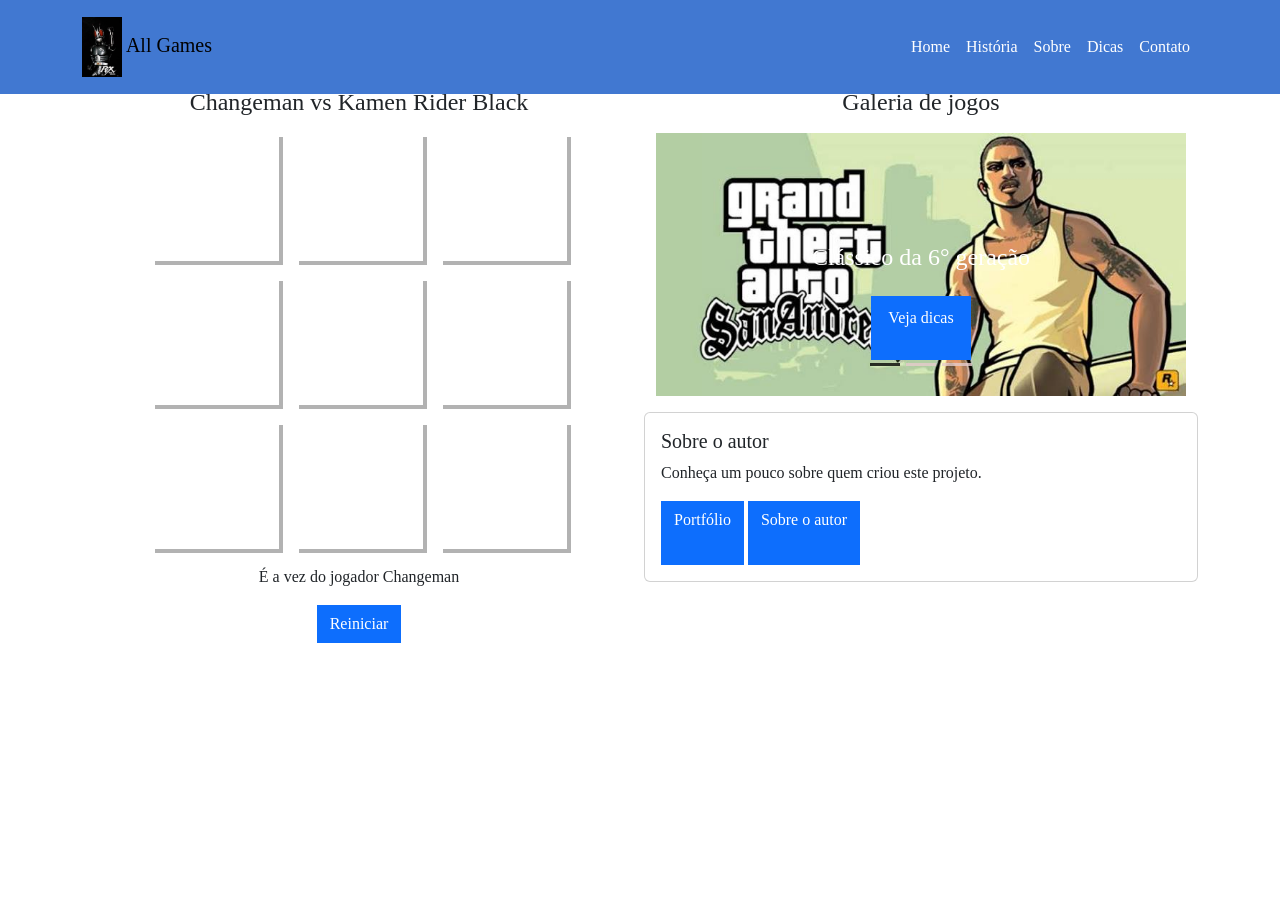
<file: -esse-aqui-wagner-main/-esse-aqui-wagner-main/tictactoe_boot-master/index.html>
<!DOCTYPE html>
<html lang="pt-br">

<head>
    <meta charset="UTF-8">
    <meta name="viewport" content="width=device-width, initial-scale=1.0, shrink-to-fit=no">
    <meta name="author" content="Nicolas Pires">
    <title>Batalha dos Herois</title>

    <!-- Fonte do projeto -->
    <link rel="preconnect" href="https://fonts.googleapis.com">
    <link rel="preconnect" href="https://fonts.gstatic.com" crossorigin>
    <link href="https://fonts.googleapis.com/css2?family=Nosifer&display=swap" rel="stylesheet">

    <!-- Bootstrap CSS -->
    <link href="https://cdn.jsdelivr.net/npm/bootstrap@5.3.2/dist/css/bootstrap.min.css" rel="stylesheet">

    <!-- Bootstrap Icons -->
    <link rel="stylesheet" href="https://cdn.jsdelivr.net/npm/bootstrap-icons@1.11.1/font/bootstrap-icons.css">

    <!-- CSS do projeto -->
    <link rel="stylesheet" href="css/mystyle.css">
</head>

<body>

<header>
    <nav class="navbar navbar-expand-lg fixed-top bg-cor-que-eu-quero">
        <section class="container py-1">

            <a class="navbar-brand" href="index.html">
                <img class="img-fluid" width="40" src="images/kamen rider black rx.jfif" alt="Kamen Rider Black RX">
                <span>All Games</span>
            </a>

            <button type="button" class="navbar-toggler" data-bs-toggle="collapse"
                data-bs-target="#navbar-items">
                <i class="bi bi-filter-square-fill"></i>
            </button>

            <section class="collapse navbar-collapse" id="navbar-items">
                <ul class="navbar-nav me-auto mb-0 mb-lg-0">
                    <li class="nav-item"><a class="nav-link" href="index.html">Home</a></li>
                    <li class="nav-item"><a class="nav-link" href="historia.html">História</a></li>
                    <li class="nav-item"><a class="nav-link" href="sobre.html">Sobre</a></li>
                    <li class="nav-item"><a class="nav-link" href="dicas.html">Dicas</a></li>
                    <li class="nav-item"><a class="nav-link" href="contato.html">Contato</a></li>
                </ul>
            </section>

        </section>
    </nav>
</header>

<main class="principal">

    <section class="container" id="container-top">

        <section class="row g-2">

            <!-- JOGO DA VELHA -->
            <section class="col-12 col-md-6" id="titulo">

                <section class="col-12 text-center">
                    <h4 class="primary-color">Changeman vs Kamen Rider Black</h4>
                </section>

                <section class="tabuleiro">
                    <section class="celula" data-celula></section>
                    <section class="celula" data-celula></section>
                    <section class="celula" data-celula></section>
                    <section class="celula" data-celula></section>
                    <section class="celula" data-celula></section>
                    <section class="celula" data-celula></section>
                    <section class="celula" data-celula></section>
                    <section class="celula" data-celula></section>
                    <section class="celula" data-celula></section>
                </section>

                <section class="status text-center mt-2">
                    <p>É a vez do jogador Changeman</p>
                </section>

                <section class="reset-button text-center mt-2">
                    <button class="btn btn-primary" id="reset-button">Reiniciar</button>
                </section>

            </section>

            <!-- SLIDESHOW -->
            <section class="col-12 col-md-6" id="titulo">

                <section class="col-12 text-center">
                    <h4 class="primary-color">Galeria de jogos</h4>
                </section>

                <section class="container" id="container-carousel">

                    <section class="carousel slide" id="slider"
                        data-bs-ride="carousel" data-bs-interval="3000">

                        <section class="carousel-indicators">
                            <button type="button" class="active" data-bs-target="#slider"
                                data-bs-slide-to="0"></button>
                            <button type="button" data-bs-target="#slider"
                                data-bs-slide-to="1"></button>
                            <button type="button" data-bs-target="#slider"
                                data-bs-slide-to="2"></button>
                        </section>

                        <section class="carousel-inner">

                            <section class="carousel-item active">
                                <img class="d-block w-100" src="images/images.jfif" alt="GTA San Andreas">
                                <section class="carousel-caption">
                                    <h4>Clássico da 6° geração</h4>
                                    <a href="dicas.html" class="btn btn-primary">Veja dicas</a>
                                </section>
                            </section>

                            <section class="carousel-item">
                                <img class="d-block w-100" src="images/Kamne rider black 2.jfif" alt="kamen Rider Black">
                                <section class="carousel-caption">
                                    <h4>Clássicos da Manchete</h4>
                                    <a href="historia.html" class="btn btn-primary">Veja História</a>
                                </section>
                            </section>

                            <section class="carousel-item">
                                <img class="d-block w-100" src="images/yu yu hakusho.jfif" alt="Videogame">
                                <section class="carousel-caption">
                                    <h4>Melhor Anime de Todos</h4>
                                    <a href="sobre.html" class="btn btn-primary">Sobre o autor</a>
                                </section>
                            </section>

                        </section>

                    </section>
                </section>

                <!-- CARTÃO DO AUTOR -->
                <section class="col-12 mb-3 mb-sm-0">
                    <section class="card">
                        <section class="card-body">
                            <h5 class="card-title">Sobre o autor</h5>
                            <p class="card-text">
                                Conheça um pouco sobre quem criou este projeto.
                            </p>
                            <a href="sobre.html" class="btn btn-primary">Portfólio</a>
                            <a href="contato.html" class="btn btn-primary">Sobre o autor</a>
                        </section>
                    </section>
                </section>

            </section>

        </section>
    </section>
</main>

<!-- Bootstrap JS -->
<script src="https://cdn.jsdelivr.net/npm/bootstrap@5.3.2/dist/js/bootstrap.bundle.min.js"></script>

<!-- JS do projeto -->
<script src="js/myscript.js"></script>

</body>
</html>
</file>
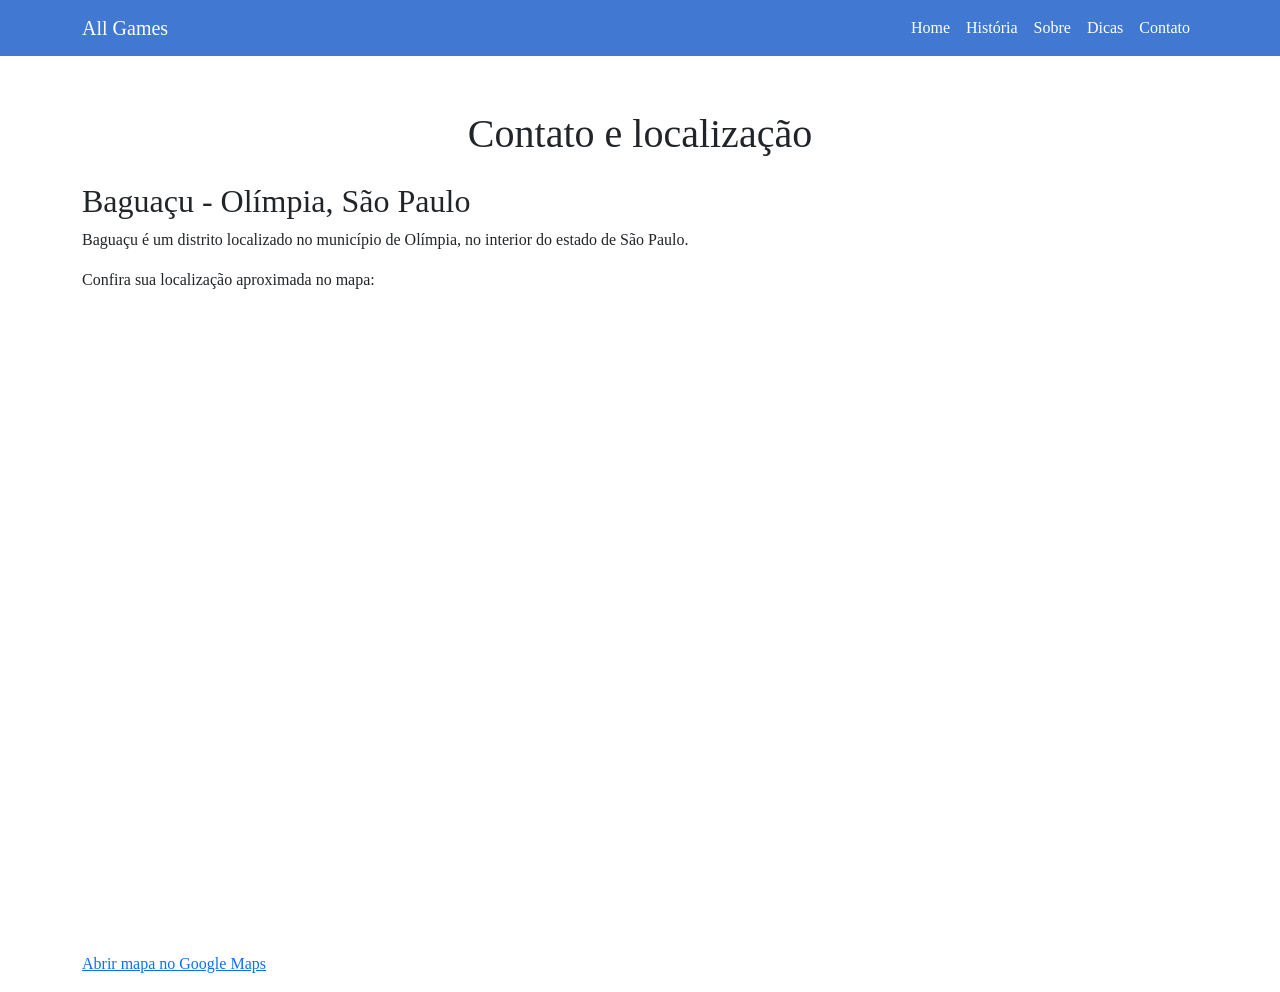
<file: -esse-aqui-wagner-main/-esse-aqui-wagner-main/tictactoe_boot-master/contato.html>
<!DOCTYPE html>
<html lang="pt-br">
<head>
    <meta charset="UTF-8">
    <meta name="viewport" content="width=device-width, initial-scale=1.0">

    <title>Contato - All Games</title>

    <link href="https://cdn.jsdelivr.net/npm/bootstrap@5.3.2/dist/css/bootstrap.min.css" rel="stylesheet">
    <link rel="stylesheet" href="https://cdn.jsdelivr.net/npm/bootstrap-icons@1.11.1/font/bootstrap-icons.css">
    <link rel="stylesheet" href="css/mystyle.css">
</head>

<body>

<header>
    <nav class="navbar navbar-expand-lg fixed-top bg-cor-que-eu-quero">
        <div class="container">
            <a class="navbar-brand text-white" href="index.html">All Games</a>

            <button class="navbar-toggler" type="button" data-bs-toggle="collapse" data-bs-target="#menu">
                <span class="navbar-toggler-icon"></span>
            </button>

            <div class="collapse navbar-collapse" id="menu">
                <ul class="navbar-nav ms-auto">
                    <li class="nav-item"><a class="nav-link" href="index.html">Home</a></li>
                    <li class="nav-item"><a class="nav-link" href="historia.html">História</a></li>
                    <li class="nav-item"><a class="nav-link" href="sobre.html">Sobre</a></li>
                    <li class="nav-item"><a class="nav-link" href="dicas.html">Dicas</a></li>
                    <li class="nav-item"><a class="nav-link" href="contato.html">Contato</a></li>
                </ul>
            </div>
        </div>
    </nav>
</header>

<main class="container" style="margin-top: 110px;">

    <h1 class="text-center mb-4">Contato e localização</h1>

    <h2>Baguaçu - Olímpia, São Paulo</h2>

    <p>
        Baguaçu é um distrito localizado no município de Olímpia,
        no interior do estado de São Paulo.
    </p>

    <p>
        Confira sua localização aproximada no mapa:
    </p>

    <div class="ratio ratio-16x9">
        <iframe
            src="https://maps.google.com/maps?q=Bagua%C3%A7u%2C%20Ol%C3%ADmpia%20-%20SP&output=embed"
            title="Mapa de Baguaçu"
            loading="lazy"
            allowfullscreen>
        </iframe>
    </div>

    <p class="mt-3">
        <a href="https://www.google.com/maps/search/?api=1&query=Bagua%C3%A7u%2C+Ol%C3%ADmpia%2C+SP"
           target="_blank" rel="noopener">
            Abrir mapa no Google Maps
        </a>
    </p>

</main>

<script src="https://cdn.jsdelivr.net/npm/bootstrap@5.3.2/dist/js/bootstrap.bundle.min.js"></script>

</body>
</html>
</file>
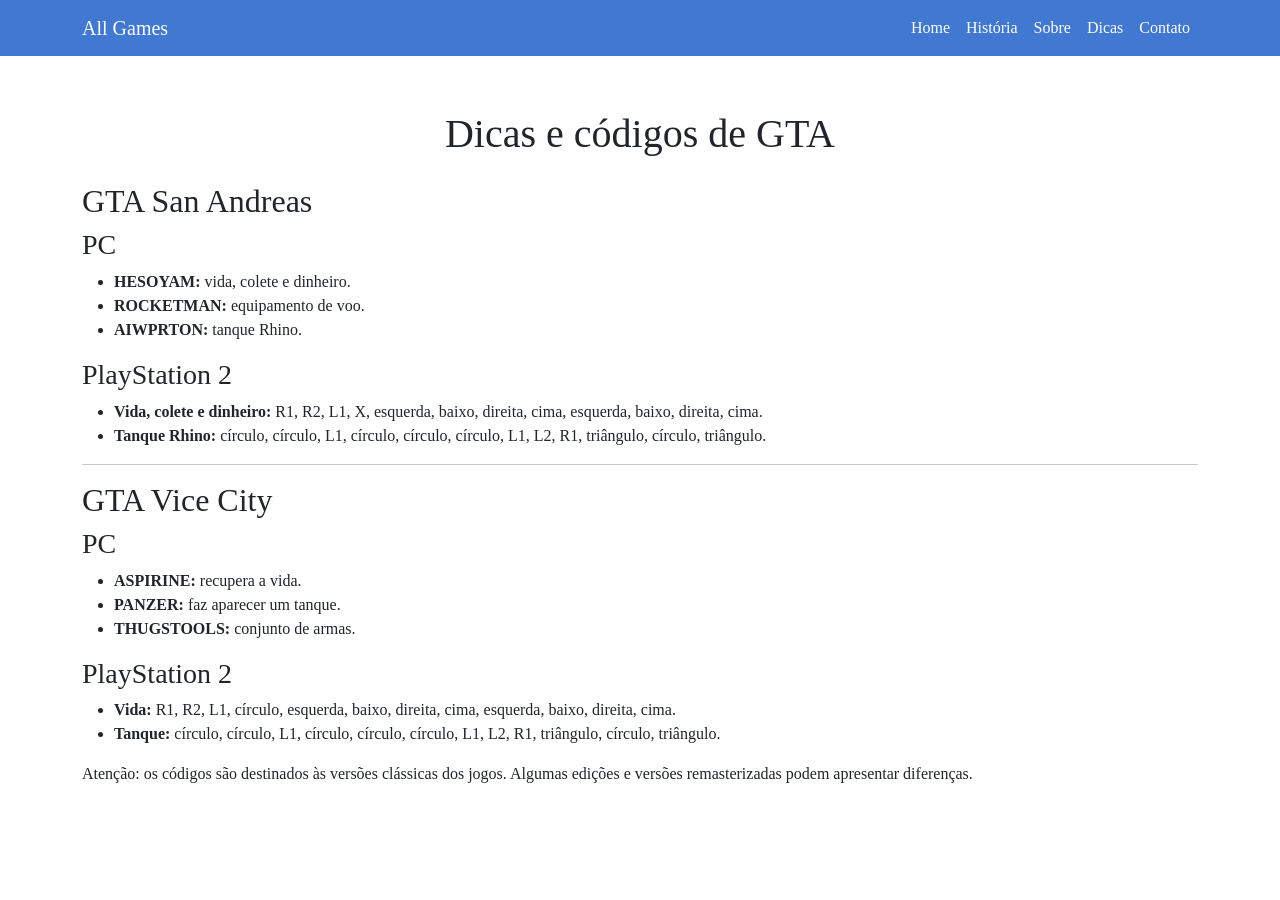
<file: -esse-aqui-wagner-main/-esse-aqui-wagner-main/tictactoe_boot-master/dicas.html>
<!DOCTYPE html>
<html lang="pt-br">
<head>
    <meta charset="UTF-8">
    <meta name="viewport" content="width=device-width, initial-scale=1.0">

    <title>Dicas - All Games</title>

    <link href="https://cdn.jsdelivr.net/npm/bootstrap@5.3.2/dist/css/bootstrap.min.css" rel="stylesheet">
    <link rel="stylesheet" href="https://cdn.jsdelivr.net/npm/bootstrap-icons@1.11.1/font/bootstrap-icons.css">
    <link rel="stylesheet" href="css/mystyle.css">
</head>

<body>

<header>
    <nav class="navbar navbar-expand-lg fixed-top bg-cor-que-eu-quero">
        <div class="container">
            <a class="navbar-brand text-white" href="index.html">All Games</a>

            <button class="navbar-toggler" type="button" data-bs-toggle="collapse" data-bs-target="#menu">
                <span class="navbar-toggler-icon"></span>
            </button>

            <div class="collapse navbar-collapse" id="menu">
                <ul class="navbar-nav ms-auto">
                    <li class="nav-item"><a class="nav-link" href="index.html">Home</a></li>
                    <li class="nav-item"><a class="nav-link" href="historia.html">História</a></li>
                    <li class="nav-item"><a class="nav-link" href="sobre.html">Sobre</a></li>
                    <li class="nav-item"><a class="nav-link" href="dicas.html">Dicas</a></li>
                    <li class="nav-item"><a class="nav-link" href="contato.html">Contato</a></li>
                </ul>
            </div>
        </div>
    </nav>
</header>

<main class="container" style="margin-top: 110px;">

    <h1 class="text-center mb-4">Dicas e códigos de GTA</h1>

    <h2>GTA San Andreas</h2>

    <h3>PC</h3>

    <ul>
        <li><strong>HESOYAM:</strong> vida, colete e dinheiro.</li>
        <li><strong>ROCKETMAN:</strong> equipamento de voo.</li>
        <li><strong>AIWPRTON:</strong> tanque Rhino.</li>
    </ul>

    <h3>PlayStation 2</h3>

    <ul>
        <li>
            <strong>Vida, colete e dinheiro:</strong>
            R1, R2, L1, X, esquerda, baixo, direita, cima,
            esquerda, baixo, direita, cima.
        </li>
        <li>
            <strong>Tanque Rhino:</strong>
            círculo, círculo, L1, círculo, círculo,
            círculo, L1, L2, R1, triângulo, círculo,
            triângulo.
        </li>
    </ul>

    <hr>

    <h2>GTA Vice City</h2>

    <h3>PC</h3>

    <ul>
        <li><strong>ASPIRINE:</strong> recupera a vida.</li>
        <li><strong>PANZER:</strong> faz aparecer um tanque.</li>
        <li><strong>THUGSTOOLS:</strong> conjunto de armas.</li>
    </ul>

    <h3>PlayStation 2</h3>

    <ul>
        <li>
            <strong>Vida:</strong>
            R1, R2, L1, círculo, esquerda, baixo,
            direita, cima, esquerda, baixo, direita, cima.
        </li>
        <li>
            <strong>Tanque:</strong>
            círculo, círculo, L1, círculo, círculo,
            círculo, L1, L2, R1, triângulo, círculo,
            triângulo.
        </li>
    </ul>

    <p>
        Atenção: os códigos são destinados às versões clássicas
        dos jogos. Algumas edições e versões remasterizadas podem
        apresentar diferenças.
    </p>

</main>

<script src="https://cdn.jsdelivr.net/npm/bootstrap@5.3.2/dist/js/bootstrap.bundle.min.js"></script>

</body>
</html>
</file>
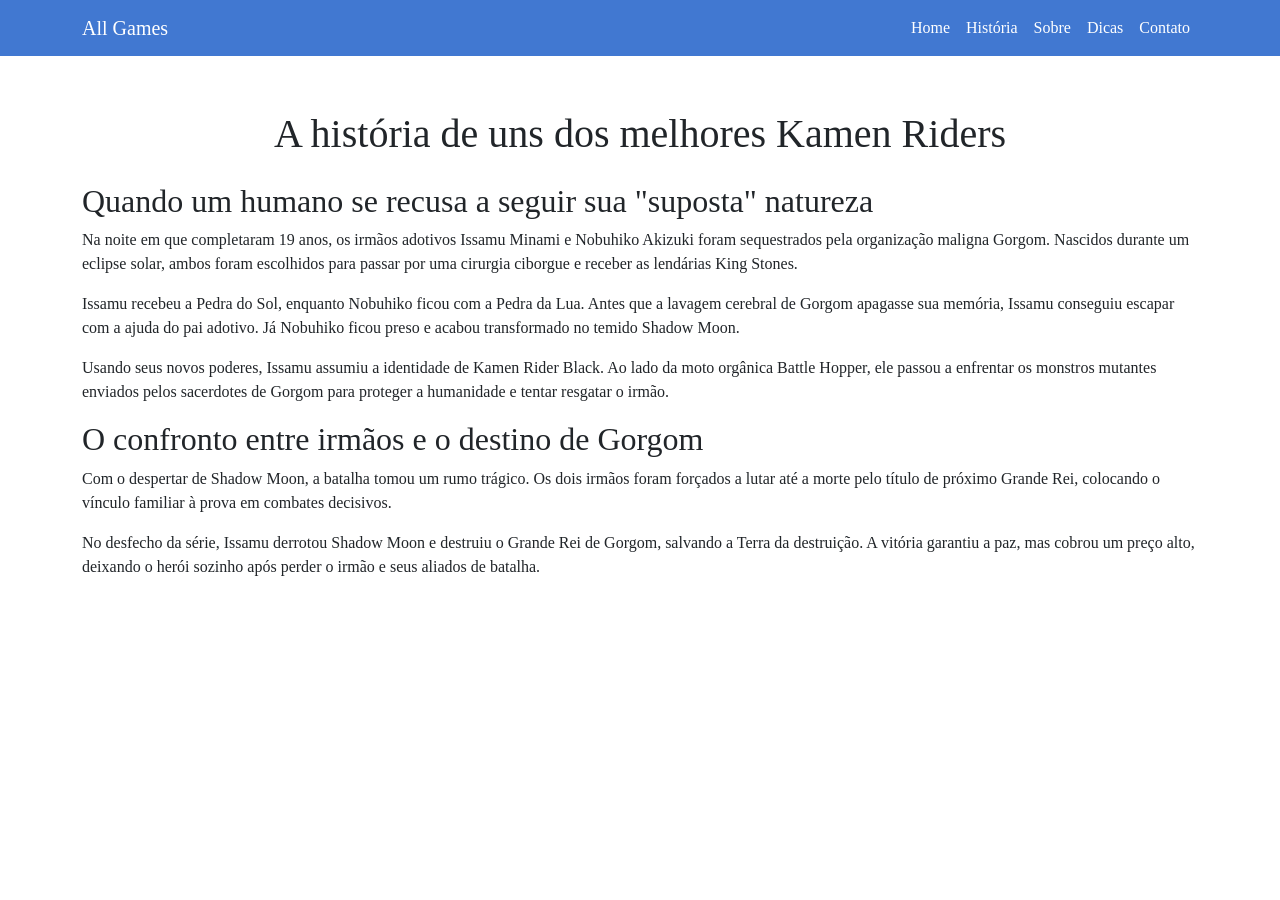
<file: -esse-aqui-wagner-main/-esse-aqui-wagner-main/tictactoe_boot-master/historia.html>
<!DOCTYPE html>
<html lang="pt-br">
<head>
    <meta charset="UTF-8">
    <meta name="viewport" content="width=device-width, initial-scale=1.0">

    <title>História - All Games</title>

    <link href="https://cdn.jsdelivr.net/npm/bootstrap@5.3.2/dist/css/bootstrap.min.css" rel="stylesheet">

    <link rel="stylesheet" href="https://cdn.jsdelivr.net/npm/bootstrap-icons@1.11.1/font/bootstrap-icons.css">

    <link rel="stylesheet" href="css/mystyle.css">
</head>

<body>

<header>
    <nav class="navbar navbar-expand-lg fixed-top bg-cor-que-eu-quero">
        <div class="container">
            <a class="navbar-brand text-white" href="index.html">All Games</a>

            <button class="navbar-toggler" type="button" data-bs-toggle="collapse" data-bs-target="#menu">
                <span class="navbar-toggler-icon"></span>
            </button>

            <div class="collapse navbar-collapse" id="menu">
                <ul class="navbar-nav ms-auto">
                    <li class="nav-item"><a class="nav-link" href="index.html">Home</a></li>
                    <li class="nav-item"><a class="nav-link" href="historia.html">História</a></li>
                    <li class="nav-item"><a class="nav-link" href="sobre.html">Sobre</a></li>
                    <li class="nav-item"><a class="nav-link" href="dicas.html">Dicas</a></li>
                    <li class="nav-item"><a class="nav-link" href="contato.html">Contato</a></li>
                </ul>
            </div>
        </div>
    </nav>
</header>

<main class="container" style="margin-top: 110px;">

    <h1 class="text-center mb-4">A história de uns dos melhores Kamen Riders</h1>

    <h2>Quando um humano se recusa a seguir sua "suposta" natureza</h2>

    <p>
        Na noite em que completaram 19 anos, os irmãos adotivos Issamu Minami
        e Nobuhiko Akizuki foram sequestrados pela organização maligna Gorgom.
        Nascidos durante um eclipse solar, ambos foram escolhidos para passar
        por uma cirurgia ciborgue e receber as lendárias King Stones.
    </p>

    <p>
        Issamu recebeu a Pedra do Sol, enquanto Nobuhiko ficou com a Pedra da
        Lua. Antes que a lavagem cerebral de Gorgom apagasse sua memória, Issamu
        conseguiu escapar com a ajuda do pai adotivo. Já Nobuhiko ficou preso e
        acabou transformado no temido Shadow Moon.
    </p>

    <p>
        Usando seus novos poderes, Issamu assumiu a identidade de Kamen Rider
        Black. Ao lado da moto orgânica Battle Hopper, ele passou a enfrentar os
        monstros mutantes enviados pelos sacerdotes de Gorgom para proteger a
        humanidade e tentar resgatar o irmão.
    </p>

    <h2>O confronto entre irmãos e o destino de Gorgom</h2>

    <p>
        Com o despertar de Shadow Moon, a batalha tomou um rumo trágico. Os dois
        irmãos foram forçados a lutar até a morte pelo título de próximo Grande
        Rei, colocando o vínculo familiar à prova em combates decisivos.
    </p>

    <p>
        No desfecho da série, Issamu derrotou Shadow Moon e destruiu o Grande Rei
        de Gorgom, salvando a Terra da destruição. A vitória garantiu a paz,
        mas cobrou um preço alto, deixando o herói sozinho após perder o irmão
        e seus aliados de batalha.
    </p>


</main>

<script src="https://cdn.jsdelivr.net/npm/bootstrap@5.3.2/dist/js/bootstrap.bundle.min.js"></script>

</body>
</html>
</file>
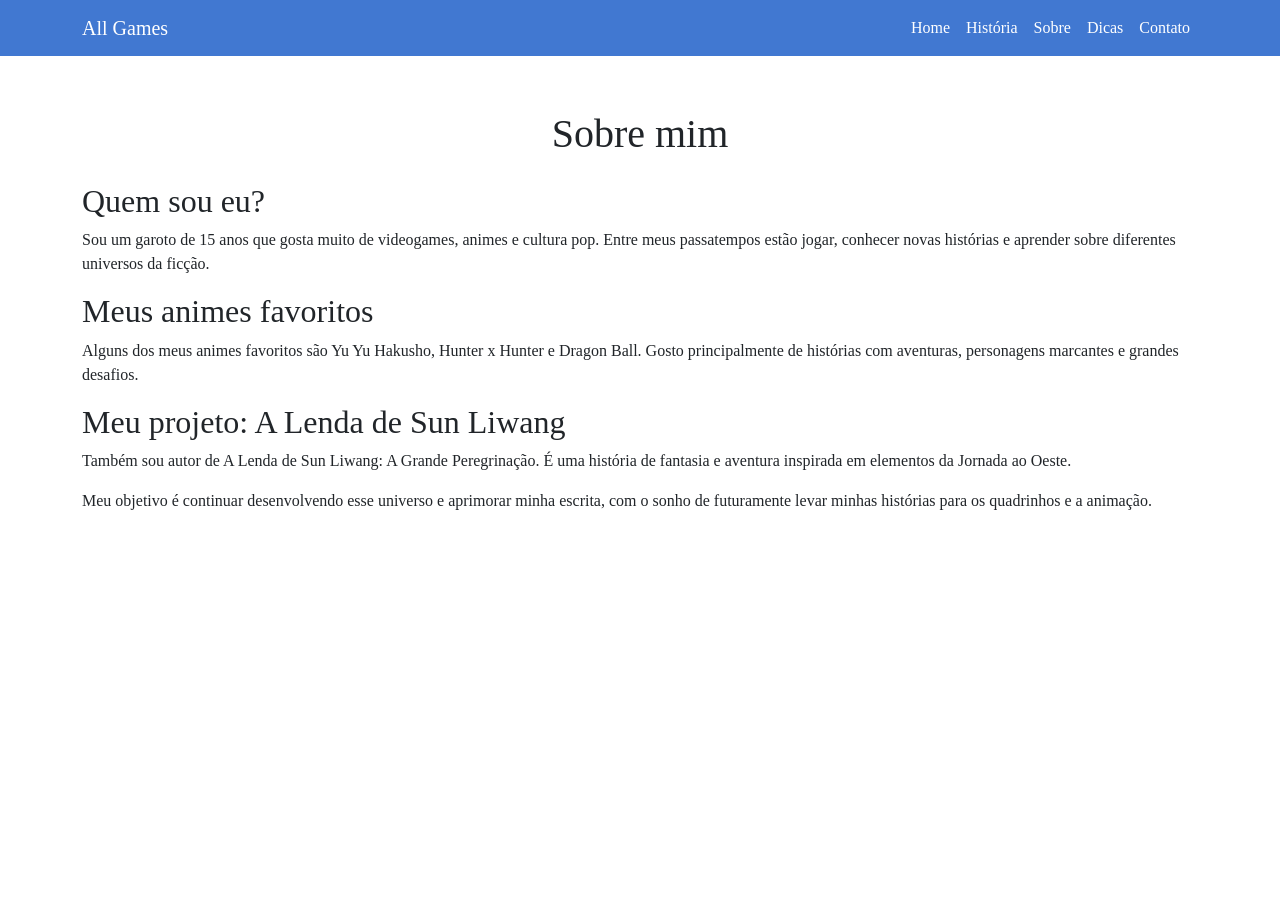
<file: -esse-aqui-wagner-main/-esse-aqui-wagner-main/tictactoe_boot-master/sobre.html>
<!DOCTYPE html>
<html lang="pt-br">
<head>
    <meta charset="UTF-8">
    <meta name="viewport" content="width=device-width, initial-scale=1.0">

    <title>Sobre - All Games</title>

    <link href="https://cdn.jsdelivr.net/npm/bootstrap@5.3.2/dist/css/bootstrap.min.css" rel="stylesheet">
    <link rel="stylesheet" href="https://cdn.jsdelivr.net/npm/bootstrap-icons@1.11.1/font/bootstrap-icons.css">
    <link rel="stylesheet" href="css/mystyle.css">
</head>

<body>

<header>
    <nav class="navbar navbar-expand-lg fixed-top bg-cor-que-eu-quero">
        <div class="container">
            <a class="navbar-brand text-white" href="index.html">All Games</a>

            <button class="navbar-toggler" type="button" data-bs-toggle="collapse" data-bs-target="#menu">
                <span class="navbar-toggler-icon"></span>
            </button>

            <div class="collapse navbar-collapse" id="menu">
                <ul class="navbar-nav ms-auto">
                    <li class="nav-item"><a class="nav-link" href="index.html">Home</a></li>
                    <li class="nav-item"><a class="nav-link" href="historia.html">História</a></li>
                    <li class="nav-item"><a class="nav-link" href="sobre.html">Sobre</a></li>
                    <li class="nav-item"><a class="nav-link" href="dicas.html">Dicas</a></li>
                    <li class="nav-item"><a class="nav-link" href="contato.html">Contato</a></li>
                </ul>
            </div>
        </div>
    </nav>
</header>

<main class="container" style="margin-top: 110px;">

    <h1 class="text-center mb-4">Sobre mim</h1>

    <h2>Quem sou eu?</h2>

    <p>
        Sou um garoto de 15 anos que gosta muito de videogames,
        animes e cultura pop. Entre meus passatempos estão jogar,
        conhecer novas histórias e aprender sobre diferentes
        universos da ficção.
    </p>

    <h2>Meus animes favoritos</h2>

    <p>
        Alguns dos meus animes favoritos são Yu Yu Hakusho,
        Hunter x Hunter e Dragon Ball. Gosto principalmente
        de histórias com aventuras, personagens marcantes
        e grandes desafios.
    </p>

    <h2>Meu projeto: A Lenda de Sun Liwang</h2>

    <p>
        Também sou autor de A Lenda de Sun Liwang: A Grande
        Peregrinação. É uma história de fantasia e aventura
        inspirada em elementos da Jornada ao Oeste.
    </p>

    <p>
        Meu objetivo é continuar desenvolvendo esse universo
        e aprimorar minha escrita, com o sonho de futuramente
        levar minhas histórias para os quadrinhos e a animação.
    </p>

</main>

<script src="https://cdn.jsdelivr.net/npm/bootstrap@5.3.2/dist/js/bootstrap.bundle.min.js"></script>

</body>
</html>
</file>
<file: -esse-aqui-wagner-main/-esse-aqui-wagner-main/tictactoe_boot-master/css/mystyle.css>
/* Define as variáveis para utilização de cores*/
:root {
  --cor-fundo: rgb(3, 3, 3);
  --cor-main: rgb(193, 26, 26);
  --cor-main-dark: rgb(255, 234, 6);
  --cor-fonte: rgb(255 255 255);
  --jogadorX: rgb(100 100 100);
}

/* Realiza o reset das configurações do navegador*/
* {
  padding: 0;
  margin: 0;
  font-family: 'Times New Roman', Times, serif;
  outline: 0;
  box-sizing: border-box;
  text-rendering: optimizeLegibility;
}

/* Definição do barra de navegação */
.bg-cor-que-eu-quero {
  background: rgb(65, 120, 209);
}

#titulo {
  margin-top: 1rem;
  font-size: 1rem;
}

#navbar-items .navbar-nav {
  display: flex;
  justify-content: flex-end;
  width: 100%;
}

.navbar-nav a {
  color: var(--cor-fonte);
}

/* Ajusta as configurações do container*/
.principal {
  display: flex;
  flex-direction: row;
  align-items: center;
}

.principal a {
  height: 4rem;
}

i {
  font-size: 3rem;
}

#container-top {
  margin-top: 5rem;
}

.tabuleiro {
  width: 27rem;
  height: 27rem;
  margin: auto;
  margin-top: 0.5rem;
  display: flex;
  flex-wrap: wrap;
}

.celula {
  display: flex;
  justify-content: center;
  cursor: pointer;
  width: 8rem;
  height: 8rem;
  margin: .5rem;
  box-shadow: .25rem .25rem rgba(0, 0, 0, .3);
}

/* Definições do slider (galeria) */
#slider {
  margin-top: 1em;
  margin-bottom: 1em;
}

#slider .carousel-caption {
  bottom: 1em;
}

#slider .carousel-caption h5 {
  font-size: 2.5em;
  text-shadow: #000 2px 2px;
}

.btn {
  border-radius: 0;
}

#slider .btn {
  padding: 0.3em 0.7em;
  font-size: 1em;
  margin-top: 4em;
}

.carousel-control-prev,
.carousel-control-next {
  opacity: 0.7;
}

.carousel-control-prev i,
.carousel-control-next i {
  color: rgb(233, 229, 229);
  font-size: 3em;
}

.carousel-indicators [data-bs-target] {
  background-color: rgb(231, 204, 204);
  opacity: 0.8;
}

.carousel-indicators .active {
  background-color: #000;
}

@media (min-width: 768px) {
  #slider .carousel-caption {
    bottom: 1em;
  }

  #slider .carousel-caption h5 {
    font-size: 2em;
    text-shadow: #000 2px 3px;
  }

  #slider .btn {
    padding: 0.6em 1em;
    font-size: 1em;
    margin-top: 1em;
  }

  .carousel-indicators {
    bottom: 0.25em;
  }
}

.texto {
  font-size: 0.75rem;
  text-align: justify;
}

i {
  align-items: center;
  font-size: 2.5em;
  margin: .125em;
}
</file>
